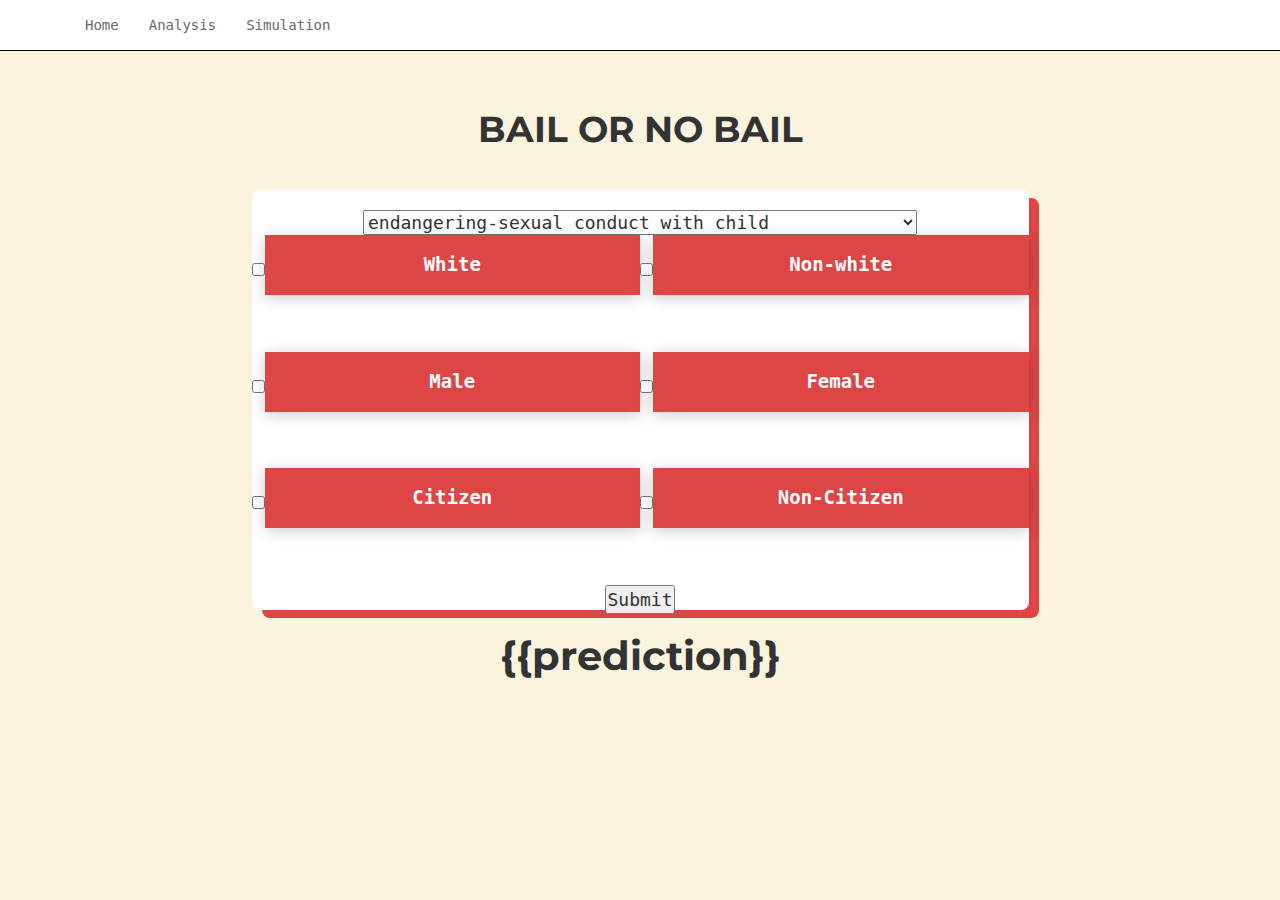
<file: templates/third.html>
<!DOCTYPE html>
<html lang="en">
  <head>
    <meta charset="utf-8">
    <meta http-equiv="X-UA-Compatible" content="IE=edge">
    <meta name="viewport" content="width=device-width, initial-scale=1">
    <meta name="description" content="">
    <meta name="author" content="">
    <link rel="icon" href="../../favicon.ico">

    <title>Prison Data</title>

    <link href="https://fonts.googleapis.com/css?family=Montserrat:400,500,600,700&display=swap" rel="stylesheet">
    <link href="/static/css/bootstrap.min.css" rel="stylesheet">
    <link href="/static/css/style.css" rel="stylesheet">
    <script type="text/javascript" src="http://ajax.googleapis.com/ajax/libs/jquery/1.7.1/jquery.min.js"></script>
  </head>

  <body>

    <nav class="navbar navbar-inverse navbar-fixed-top">
      <div class="container">
        <div class="navbar-header">
          <button type="button" class="navbar-toggle collapsed" data-toggle="collapse" data-target="#navbar" aria-expanded="false" aria-controls="navbar">
            <span class="sr-only">Toggle navigation</span>
            <span class="icon-bar"></span>
            <span class="icon-bar"></span>
            <span class="icon-bar"></span>
          </button>
        </div>
        <div id="navbar" class="collapse navbar-collapse">
          <ul class="nav navbar-nav">
            <li><a id="navbarlink" href="/">Home</a></li>
            <li><a id="navbarlink" href="/">Analysis</a></li>
            <li><a id="navbarlink" href="/third">Simulation</a></li>
          </ul>
        </div>
      </div>
    </nav>

    <div class="container">

      <div class="starter-template">
        <h1 id="intro" style="text-align:center; margin-bottom: 40px;"><span  aria-hidden="true"></span> BAIL OR NO BAIL <span aria-hidden="true"></span></h1>
        <p class="simulationbox">
          <div class="simulation">
            <form action="/fourth" method="post" name="form" style="margin-top:20px">
          
            
            
            <select name="charge">
            <option value="endangering-sexual conduct with child">endangering-sexual conduct with child</option>
            <option value="criminal attempt - purposely engages in conduct">criminal attempt - purposely engages in conduct</option>
            <option value="damage property">damage property</option>
            <option value="murder">murder</option>
            <option value="possession of weapon">possession of weapon</option>
            <option value="sexual assault">sexual assault</option>


            <option value="driving while license refused, suspended, revoked">driving while license refused, suspended, revoked</option>
            <option value="obstructing">obstructing</option>
            <option value="conspiracy">conspiracy</option>
            <option value="distribute">distribute</option>
            <option value="burglary">burglary</option>
            <option value="theft">theft</option>


            <option value="hindering-oneself">hindering-oneself</option>
            <option value="wandering/prowling to obtain/sell cds">wandering/prowling to obtain/sell cds</option>
            <option value="operate mv during license suspension">operate mv during license suspension</option>
            <option value="poss cds/analog - schd i ii iii iv">poss cds/analog - schd i ii iii iv</option>
            <option value="drug">drug</option>
            <option value="witness tampering">witness tampering</option>

            <option value="marij">marij</option>
            <option value="resist arr">resist arr</option>
            <option value="poss/sell hypodermic syringe for use with cds">poss/sell hypodermic syringe for use with cds</option>
            <option value="terroristic threat">terroristic threat</option>
            <option value="shoplifting">shoplifting</option>
            <option value="contempt">contempt</option>
            </select>
            <br>
       
            <div class="simbuttonwrapper">
            
            <input class="box" type="checkbox" name="skintone" value="white"><label for='skintone' class="button" class="centerimage">White</label>
            <input class="box" type="checkbox" name="skintone" value="nonwhite"><label for='skintone' class="button" class="centerimage">Non-white</label>
            </div>
            <br><br>

            <div class="simbuttonwrapper">
            
            <input class="box" type="checkbox" name="gender" value="M"><label for='skintone' class="button" class="centerimage">Male</label>
            <input class="box" type="checkbox" name="gender"  value="F"><label for='skintone' class="button" class="centerimage">Female</label>
            </div>
            <br><br>

            <div class="simbuttonwrapper">
            
            <input class="box" type="checkbox" name="citizenship"  value="True"><label for='skintone' class="button" class="centerimage">Citizen</label>
            <input class="box" type="checkbox" name="citizenship" value="False"><label for='skintone' class="button" class="centerimage">Non-Citizen</label>
            </div>
            <br><br>

  <input type="submit">
          
      
          </form>
                    <h1 class="text-center" style="font-size: 4rem">{{prediction}}</h1>

          
          </div>

          </div>
      </div>



</div>
    
    

  </body>
</html>
</file>
<file: static/css/style.css>
#myImg {
  border-radius: 5px;
  cursor: pointer;
  transition: 0.3s;
}

#myImg:hover {opacity: 0.7;}

.modal {
  display: none;
  position: fixed;
  z-index: 1;
  padding-top: 100px;
  left: 0;
  top: 0;
  width: 100%;
  height: 100%;
  overflow: auto;
  background-color: rgb(0,0,0);
  background-color: rgba(0,0,0,0.9);
}

.modal-content {
  margin: auto;
  margin-top: 90px;
  display: block;
  width: 100%;
  max-width: 1200px;
}

#caption {
  margin: auto;
  display: block;
  width: 80%;
  max-width: 700px;
  text-align: center;
  color: #ccc;
  padding: 10px 0;
  height: 150px;
}

.modal-content, #caption {
  animation-name: zoom;
  animation-duration: 0.4s;
}

@keyframes zoom {
  from {transform:scale(0)}
  to {transform:scale(1)}
}

.close {
  position: absolute;
  top: 15px;
  right: 35px;
  color: #f1f1f1;
  font-size: 40px;
  font-weight: bold;
  transition: 0.3s;
}

.close:hover,
.close:focus {
  color: #bbb;
  text-decoration: none;
  cursor: pointer;
}

@media only screen and (max-width: 700px){
  .modal-content {
    width: 100%;
  }
}

* {
  margin: 0;
  padding: 0;

}

body {
  padding-top: 50px;
  background-color: #FAF3DD;
  font-family: monospace;
}

h1 {
  font-weight: 700;
  font-family: 'Montserrat', sans-serif;
  font-style: normal;
}

h2 {
  font-weight: 500;
  font-family: 'Montserrat', sans-serif;
  font-style: normal;
}

h3 {
  margin-left: 75px;
  margin-right: 75px;
}

.starter-template {
  padding: 40px 15px;
  text-align: left;
}

.bottom-template {
  margin-top: 0px;
  padding: 15px 15px;
  text-align: center;
}

.banner {
 display: grid;
 height: 100%;
}

.bannerphoto {
  max-width: 100%;
  max-height: 100vh;
  margin: auto;
  border:1px solid #021a40;
}

.essayimages {
  display: block;
  margin: auto;
  width: 80%;
  margin: 20px;
  margin-top: 30px;
  margin-bottom: 30px;
  padding: 10px;
  border:1px solid #021a40;
}

.navbar {
  background-color: white;
  z-index: 1;
}

.lead {
  margin-top: 80px;
  font-size: 18px;
  background-color: white;
  padding: 20px;
  box-shadow: 0px 3px 15px rgba(0,0,0,0.2);
  box-shadow: 10px 8px #de4545;
  border-radius: 8px;
}

.simulationbox {
  margin-top: 10px;
  font-size: 18px;
  text-align: center;
  background-color: white;
  box-shadow: 0px 3px 15px rgba(0,0,0,0.2);
  box-shadow: 10px 8px #de4545;
  border-radius: 8px;
  height: 400px;;
  width: 70%;
  margin-left: 15%;
  margin-right: 15%;
}

#heading {
  font-weight:400px;
  text-decoration: underline;
}

.simulation {
  margin-top: -400px;
  text-align: center;
  font-size: 18px;
  background-color: white;
  box-shadow: 0px 3px 15px rgba(0,0,0,0.2);
  box-shadow: 10px 8px #de4545;
  border-radius: 8px;
  height: 400px;
  width: 70%;
  margin-left: 15%;
  margin-right: 15%;
}

.col-md-4 {
  background-color: white;
  margin: 20px;
  padding-top: -10px;
  padding-left: 20px;
  padding-right: 20px;
  padding-bottom: 20px;
  width: 540px;
  box-shadow: 0px 3px 15px rgba(0,0,0,0.2);
  box-shadow: 10px 8px #de4545;
  border-radius: 8px;
}

#intro {
  margin-bottom: -50px;
}

.centerimage {
  display: block;
  padding-top: 25px;
  padding-bottom: 10px;
  margin-left: auto;
  margin-right: auto;
  width: 50%;
}

.wrapper {
    text-align: right;
    margin-top: -50px;
    padding-bottom: 30px;
}

.label:hover {
  color: white;
  text-decoration: none;
  background-color: #c1534e;
  border: 0px;
}

#navbarlink {
  color: dimgray;
}

#navbarlink:hover {
  color: black;
}

.simbuttonwrapper input:checked + label{
  background-color: #c1534e;
}
.button {
  font-family: VT323,monospace!important;
  width: 600px;
  color: #fff;
  background-color: #de4545;
  line-height: 1;
  height: 60px;
  font-size: 1.9rem;
  padding-top: 20px;
  box-shadow: 0px 3px 15px rgba(0,0,0,0.2);
  transition: color .15s ease-in-out,background-color .15s ease-in-out,border-color .15s ease-in-out,box-shadow .15s ease;
}

.simbuttonwrapper {
  display: flex;
  justify-content: center;
}

[type=radio] {
  position: absolute;
  opacity: 0;
  width: 0;
  height: 0;
}

h2 {
  font-weight:600;
  font-size:2.5rem;
}

ol {
  font-size:1.5rem;
}
</file>
